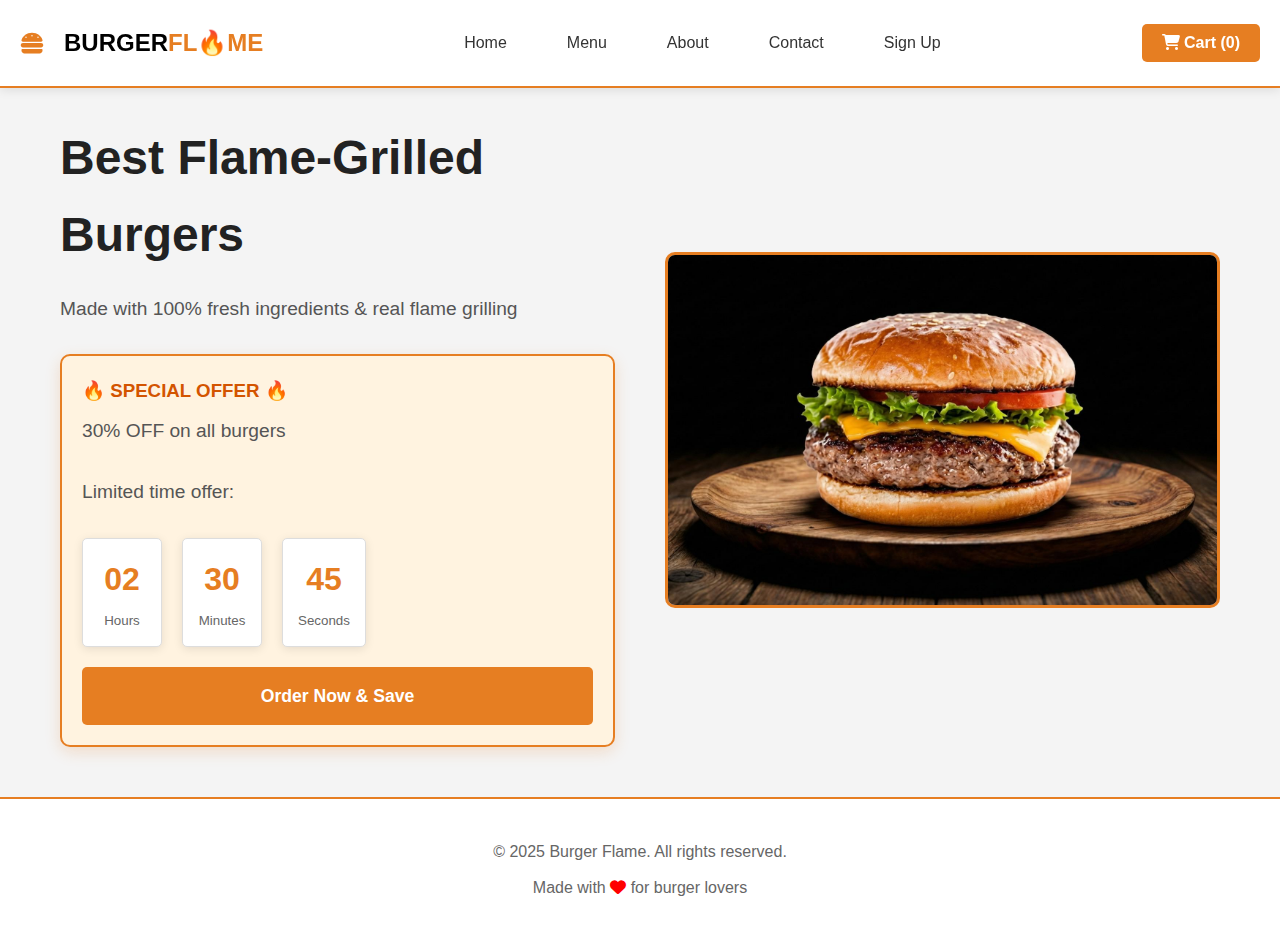
<file: index.html>
<!DOCTYPE html>
<html lang="en">
<head>
    <meta charset="UTF-8">
    <meta name="viewport" content="width=device-width, initial-scale=1.0">
    <title>Burger Flame - Best Burgers in Town</title>
    <link rel="stylesheet" href="https://cdnjs.cloudflare.com/ajax/libs/font-awesome/6.4.0/css/all.min.css">
    <link rel="stylesheet" href="style.css">
</head>
<body>
    <!-- Header & Navigation -->
    <header class="header">
        <div class="logo">
            <i class="fas fa-hamburger" style="color: #e67e22; font-size: 24px;"></i>
            <span style="font-size: 24px; font-weight: bold; color: black; margin-left: 10px;">
                BURGER<span style="color: #e67e22;">FL🔥ME</span>
            </span>
        </div>
        
        <nav class="navbar">
            <a href="index.html" class="nav-btn active">Home</a>
            <a href="menu.html" class="nav-btn">Menu</a>
            <a href="about.html" class="nav-btn">About</a>
            <a href="contact.html" class="nav-btn">Contact</a>
            <a href="SignUp.html" class="nav-btn">Sign Up</a>
        </nav>
        
        <button class="order-btn" onclick="showCart()">
            <i class="fas fa-shopping-cart"></i>
            Cart (<span id="cartCount">0</span>)
        </button>
    </header>

    <!-- Home Section -->
    <section id="home" class="section">
        <div class="hero">
            <div class="hero-text">
                <h2>Best Flame-Grilled Burgers</h2>
                <p>Made with 100% fresh ingredients & real flame grilling</p>
                
                <!-- Discount Timer -->
                <div class="discount-box">
                    <h3>🔥 SPECIAL OFFER 🔥</h3>
                    <p>30% OFF on all burgers</p>
                    <p>Limited time offer:</p>
                    <div class="timer">
                        <div class="time-box">
                            <span id="hours">02</span>
                            <small>Hours</small>
                        </div>
                        <div class="time-box">
                            <span id="minutes">30</span>
                            <small>Minutes</small>
                        </div>
                        <div class="time-box">
                            <span id="seconds">45</span>
                            <small>Seconds</small>
                        </div>
                    </div>
                    <a href="https://youtu.be/dRV6NaciZVk?si=WU8gm8nh53IIRDev&autoplay=1" class="your-button-class">Order Now & Save</a>
                </div>
            </div>
            <div class="hero-image">
                <img src="Pictures/ClassicBurger.jpeg" alt="Delicious Burger">
            </div>
        </div>
    </section>

    <!-- Shopping Cart -->
    <div class="cart-sidebar">
        <div class="cart-header">
            <h3>Your Order</h3>
            <button class="close-cart" onclick="hideCart()">&times;</button>
        </div>
        
        <div class="cart-items">
            <!-- Cart items will appear here -->
            <p class="empty-cart">Your cart is empty</p>
        </div>
        
        <div class="cart-footer">
            <div class="cart-total">
                <span>Total:</span>
                <span id="totalPrice">Rs.0</span>
            </div>
           <button class="checkout-btn" onclick="checkout()">Checkout</button>
        </div>
    </div>

    <!-- Footer -->
    <footer class="footer">
        <p>© 2025 Burger Flame. All rights reserved.</p>
        <p>Made with <i class="fas fa-heart" style="color: red;"></i> for burger lovers</p>
    </footer>

    <script src="script.js"></script>
</body>
</html>
</file>
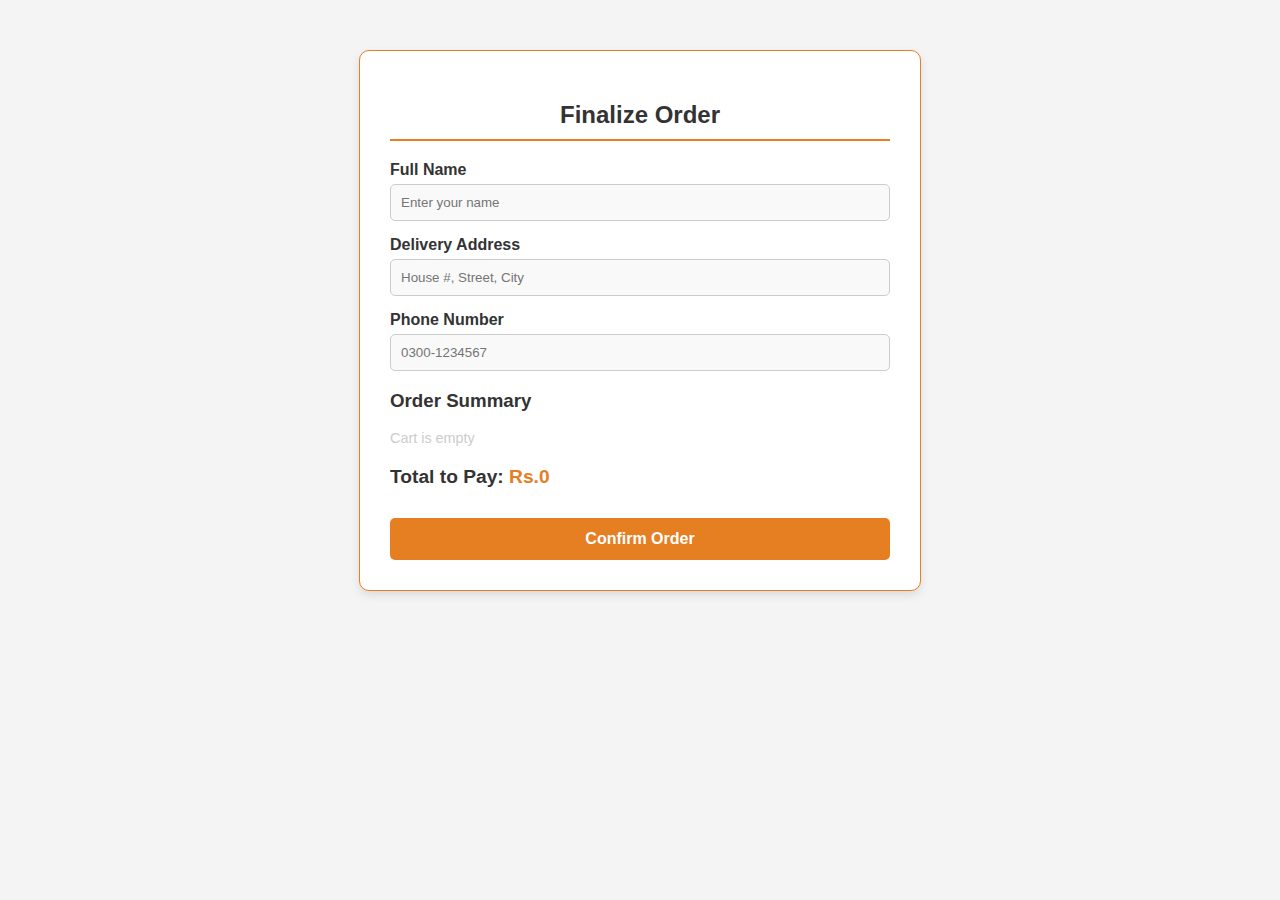
<file: checkout.html>
<!DOCTYPE html>
<html lang="en">

<head>
    <meta charset="UTF-8">
    <title>Checkout - Burger Flame</title>
    <style>
    body {
    background-color: #f4f4f4; /* Light Gray Background */
    font-family: sans-serif;
    color: #333;
}

.form-container {
    max-width: 500px;
    margin: 50px auto;
    background: #ffffff; /* White Card */
    padding: 30px;
    border-radius: 10px;
    border: 1px solid #e67e22; /* Keep Orange Border */
    color: #333; /* Dark Text */
    box-shadow: 0 4px 10px rgba(0,0,0,0.1); /* Subtle shadow for depth */
}

.form-group {
    margin-bottom: 15px;
}

label {
    display: block;
    margin-bottom: 5px;
    color: #333; /* Dark Gray for readability on white */
    font-weight: bold;
}

input {
    width: 100%;
    padding: 10px;
    background: #f9f9f9; /* Light input background */
    border: 1px solid #ccc; /* Light gray border */
    color: #333; /* Dark input text */
    border-radius: 5px;
    box-sizing: border-box;
}

/* Optional: Add focus state for better UX */
input:focus {
    outline: none;
    border-color: #e67e22;
    background: #ffffff;
}

button[type="submit"] {
    width: 100%;
    background: #e67e22; /* Orange Button */
    color: white;
    padding: 12px;
    border: none;
    font-size: 16px;
    font-weight: bold;
    cursor: pointer;
    margin-top: 10px;
    border-radius: 5px;
}

button[type="submit"]:hover {
    background: #d35400; /* Darker Orange Hover */
}
    </style>
</head>

<body>

    <div class="form-container">
        <h2 style="text-align:center; border-bottom: 2px solid #e67e22; padding-bottom:10px;">
            Finalize Order
        </h2>

        <form action="place_order.php" method="POST" onsubmit="completeOrder(event)">

            <div class="form-group">
                <label for="fullname">Full Name</label>
                <input type="text" id="fullname" placeholder="Enter your name" required>
            </div>

            <div class="form-group">
                <label for="address">Delivery Address</label>
                <input type="text" id="address" placeholder="House #, Street, City" required>
            </div>

            <div class="form-group">
                <label for="phone">Phone Number</label>
                <input type="tel" id="phone" placeholder="0300-1234567" required>
            </div>

            <input type="hidden" id="hiddenCartData" name="cart_items">

            <h3>Order Summary</h3>
            <div id="summaryList" style="margin-bottom:20px; color:#ccc; font-size:0.9em;"></div>

            <div style="font-size: 1.2em; font-weight: bold; margin-bottom: 20px;">
                Total to Pay: <span id="finalTotal" style="color:#e67e22;">Rs.0</span>
            </div>

            <button type="submit">Confirm Order</button>
        </form>
    </div>

    <script>
        // 1. Get cart from storage
        let cart = JSON.parse(sessionStorage.getItem('userCart')) || [];

        let summaryDiv = document.getElementById('summaryList');
        let totalSpan = document.getElementById('finalTotal');
        let hiddenInput = document.getElementById('hiddenCartData');
        let total = 0;

        // 2. Display items
        if (cart.length === 0) {
            summaryDiv.innerHTML = "<p>Cart is empty</p>";
        } else {
            cart.forEach(item => {
                summaryDiv.innerHTML += `<div style="display:flex; justify-content:space-between; margin-bottom:5px;">
                <span>${item.name} x${item.quantity}</span>
                <span>Rs.${(item.price * item.quantity).toFixed(2)}</span>
            </div>`;
                total += (item.price * item.quantity);
            });
            totalSpan.innerText = "Rs." + total.toFixed(2);
            hiddenInput.value = JSON.stringify(cart);
        }

        // 3. Handle Confirm Click
        function completeOrder(event) {
            event.preventDefault();

            if (cart.length === 0) {
                alert("Your cart is empty!");
                return;
            }

            // FIX 1: Use getElementById because your HTML has id="fullname"
            const name = document.getElementById('fullname').value;

            let time = Math.floor(Math.random() * 15) + 30;

            // FIX 2: Use ${name} because that is the variable you created above
            alert(`${name}! Your Order has been Placed Successfully!\n\nExpected Delivery Time: ${time} minutes.\n\nThank you for choosing Burger Flame.`);

            // Clear the session storage
            sessionStorage.removeItem('userCart');

            // Go back home
            window.location.href = 'index.html';
        }
    </script>
</body>

</html>
</file>
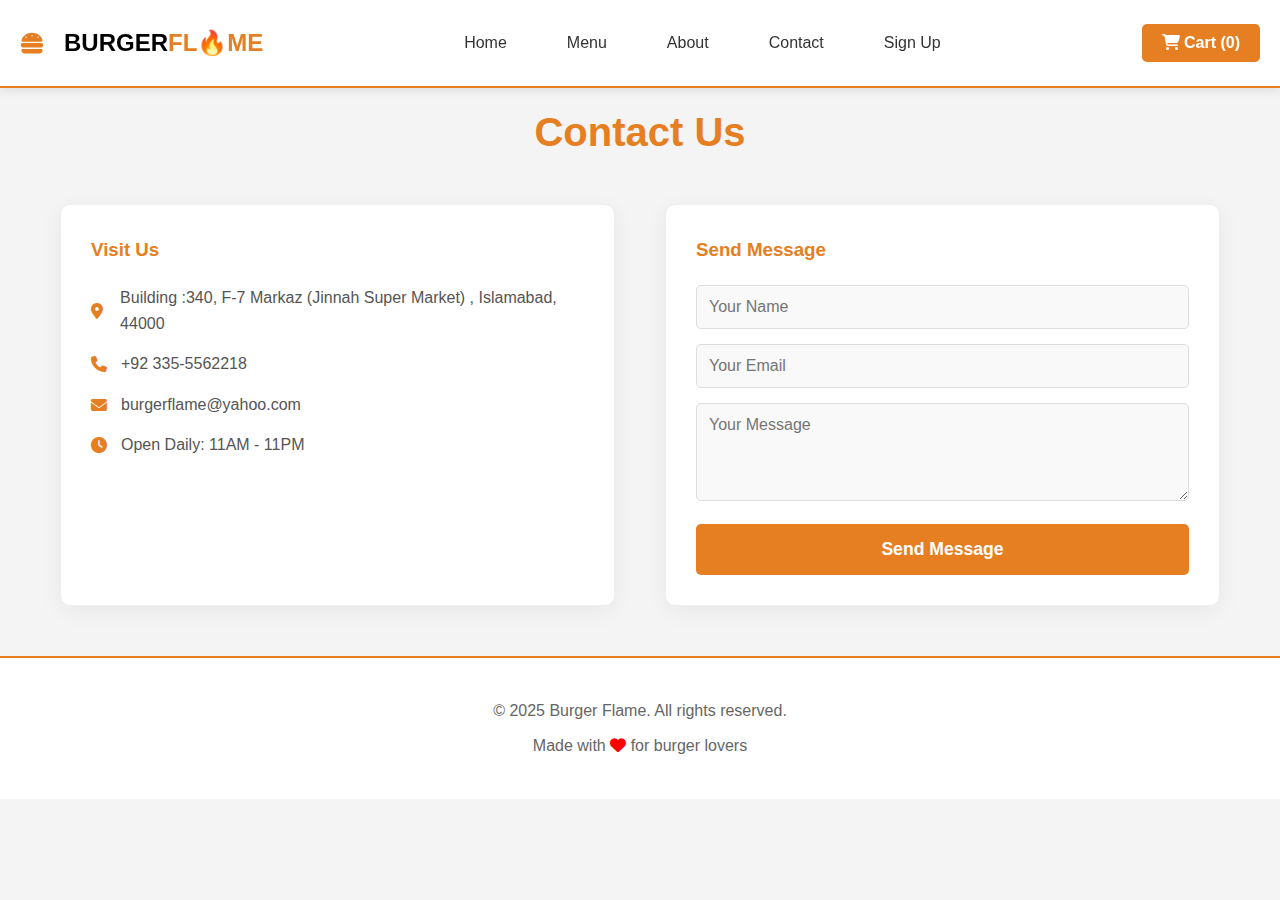
<file: contact.html>
<!DOCTYPE html>
<html lang="en">
<head>
    <meta charset="UTF-8">
    <meta name="viewport" content="width=device-width, initial-scale=1.0">
    <title>Contact Us</title>
        <link rel="stylesheet" href="https://cdnjs.cloudflare.com/ajax/libs/font-awesome/6.4.0/css/all.min.css">
    <link rel="stylesheet" href="style.css">
</head>
<body>
    <!-- Header & Navigation -->
    <header class="header">
        <div class="logo">
            <i class="fas fa-hamburger" style="color: #e67e22; font-size: 24px;"></i>
            <span style="font-size: 24px; font-weight: bold; color: black; margin-left: 10px;">
                BURGER<span style="color: #e67e22;">FL🔥ME</span>
            </span>
        </div>
        
        <nav class="navbar">
            <a href="index.html" class="nav-btn active">Home</a>
            <a href="menu.html" class="nav-btn">Menu</a>
            <a href="about.html" class="nav-btn">About</a>
            <a href="contact.html" class="nav-btn">Contact</a>
            <a href="Login.html" class="nav-btn">Sign Up</a>
        </nav>
        
        <button class="order-btn" onclick="showCart()">
            <i class="fas fa-shopping-cart"></i>
            Cart (<span id="cartCount">0</span>)
        </button>
    </header>
      <!-- Contact Section -->
    <section id="contact" class="section">
        <h2 class="section-title">Contact Us</h2>
        <div class="contact-content">
            <div class="contact-info">
                <h3>Visit Us</h3>
                <p><i class="fas fa-map-marker-alt"></i> Building :340, F-7 Markaz (Jinnah Super Market) ,  Islamabad, 44000</p>
                <p><i class="fas fa-phone"></i> +92 335-5562218</p>
                <p><i class="fas fa-envelope"></i> burgerflame@yahoo.com</p>
                <p><i class="fas fa-clock"></i> Open Daily: 11AM - 11PM</p>
            </div>
            
            <div class="contact-form">
                <h3>Send Message</h3>
                <form onsubmit="sendMessage(event)">
                    <input type="text" placeholder="Your Name" required>
                    <input type="email" placeholder="Your Email" required>
                    <textarea placeholder="Your Message" rows="4" required></textarea>
                    <button type="submit">Send Message</button>
                </form>
            </div>
        </div>
    </section>

    <!-- Shopping Cart -->
    <div class="cart-sidebar">
        <div class="cart-header">
            <h3>Your Order</h3>
            <button class="close-cart" onclick="hideCart()">&times;</button>
        </div>
        
        <div class="cart-items">
            <!-- Cart items will appear here -->
            <p class="empty-cart">Your cart is empty</p>
        </div>
        
        <div class="cart-footer">
            <div class="cart-total">
                <span>Total:</span>
                <span id="totalPrice">Rs.0</span>
            </div>
            <button class="checkout-btn" onclick="checkout()">Checkout</button>
        </div>
    </div>

    <!-- Footer -->
    <footer class="footer">
        <p>© 2025 Burger Flame. All rights reserved.</p>
        <p>Made with <i class="fas fa-heart" style="color: red;"></i> for burger lovers</p>
    </footer>



    <script src="script.js"></script>
</body>
</html>
</file>
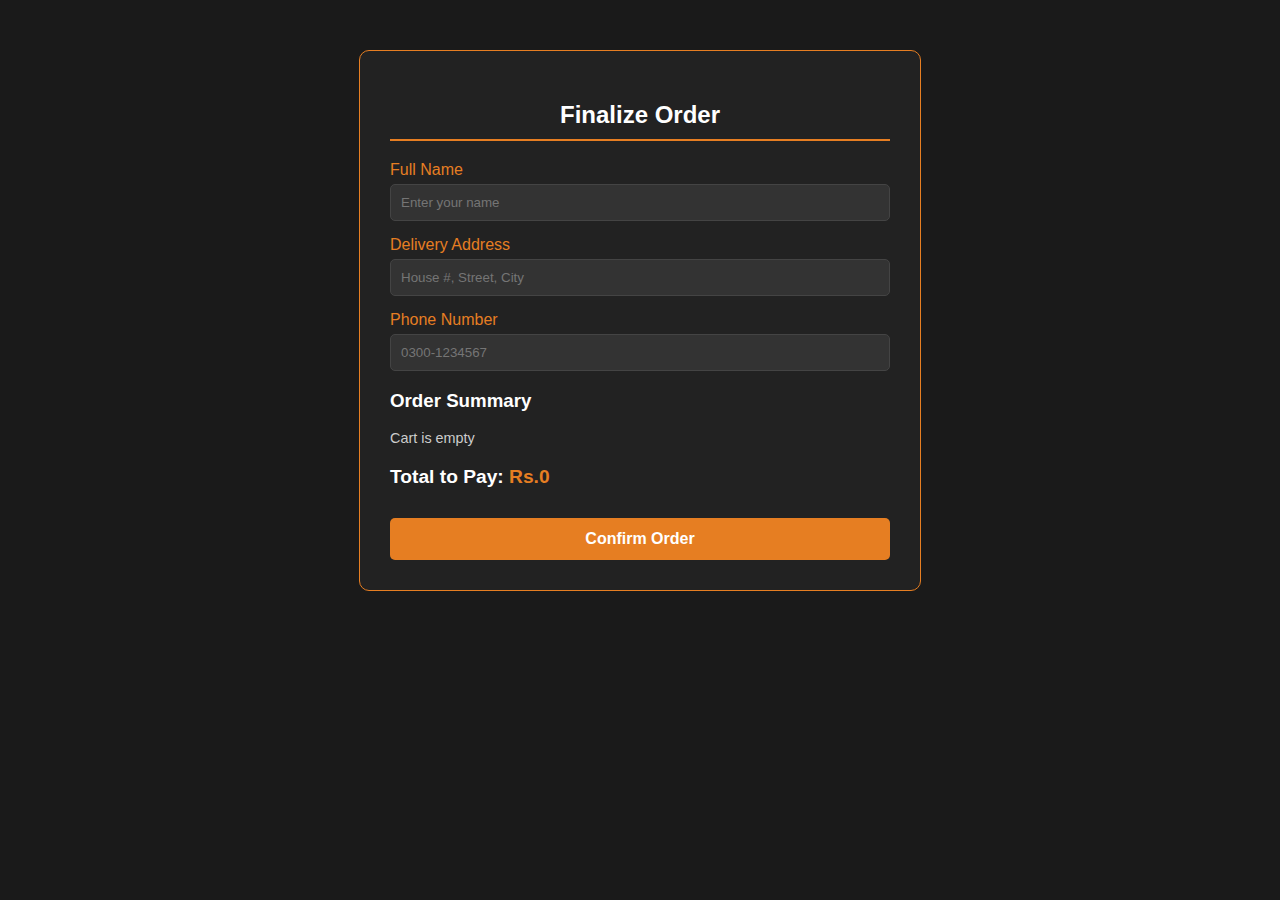
<file: Details for Order.html>
<!DOCTYPE html>
<html lang="en">
<head>
    <meta charset="UTF-8">
    <title>Checkout - Burger Flame</title>
    <style>
        body { background-color: #1a1a1a; font-family: sans-serif; }
        .form-container {
            max-width: 500px;
            margin: 50px auto;
            background: #222;
            padding: 30px;
            border-radius: 10px;
            border: 1px solid #e67e22;
            color: white;
        }
        .form-group { margin-bottom: 15px; }
        label { display: block; margin-bottom: 5px; color: #e67e22; }
        input { 
            width: 100%; padding: 10px; background: #333; 
            border: 1px solid #444; color: white; border-radius: 5px; box-sizing: border-box;
        }
        button[type="submit"] {
            width: 100%; background: #e67e22; color: white; padding: 12px;
            border: none; font-size: 16px; font-weight: bold; cursor: pointer;
            margin-top: 10px; border-radius: 5px;
        }
        button[type="submit"]:hover { background: #d35400; }
    </style>
</head>
<body>

  <div class="form-container">
        <h2 style="text-align:center; border-bottom: 2px solid #e67e22; padding-bottom:10px;">
            Finalize Order
        </h2>

        <form action="place_order.php" method="POST" onsubmit="completeOrder(event)">
            
            <div class="form-group">
                <label for="fullname">Full Name</label>
                <input type="text" id="fullname" placeholder="Enter your name" required>
            </div>
            
            <div class="form-group">
                <label for="address">Delivery Address</label>
                <input type="text" id="address" placeholder="House #, Street, City" required>
            </div>
            
            <div class="form-group">
                <label for="phone">Phone Number</label>
                <input type="tel" id="phone" placeholder="0300-1234567" required>
            </div>

            <input type="hidden" id="hiddenCartData" name="cart_items">

            <h3>Order Summary</h3>
            <div id="summaryList" style="margin-bottom:20px; color:#ccc; font-size:0.9em;"></div>
            
            <div style="font-size: 1.2em; font-weight: bold; margin-bottom: 20px;">
                Total to Pay: <span id="finalTotal" style="color:#e67e22;">Rs.0</span>
            </div>

            <button type="submit">Confirm Order</button>
        </form>
    </div>

<script>
    // 1. Get cart from storage
    let cart = JSON.parse(sessionStorage.getItem('userCart')) || [];
    
    let summaryDiv = document.getElementById('summaryList');
    let totalSpan = document.getElementById('finalTotal');
    let hiddenInput = document.getElementById('hiddenCartData');
    let total = 0;

    // 2. Display items
    if(cart.length === 0) {
        summaryDiv.innerHTML = "<p>Cart is empty</p>";
    } else {
        cart.forEach(item => {
            summaryDiv.innerHTML += `<div style="display:flex; justify-content:space-between; margin-bottom:5px;">
                <span>${item.name} x${item.quantity}</span>
                <span>Rs.${(item.price * item.quantity).toFixed(2)}</span>
            </div>`;
            total += (item.price * item.quantity);
        });
        totalSpan.innerText = "Rs." + total.toFixed(2);
        hiddenInput.value = JSON.stringify(cart);
    }

    // 3. Handle Confirm Click
    function completeOrder(event) {
        event.preventDefault(); 

        if (cart.length === 0) {
            alert("Your cart is empty!");
            return;
        }

        // FIX 1: Use getElementById because your HTML has id="fullname"
        const name = document.getElementById('fullname').value;

        let time = Math.floor(Math.random() * 15) + 30;

        // FIX 2: Use ${name} because that is the variable you created above
        alert(`${name}! Your Order has been Placed Successfully!\n\nExpected Delivery Time: ${time} minutes.\n\nThank you for choosing Burger Flame.`);

        // Clear the session storage
        sessionStorage.removeItem('userCart');

        // Go back home
        window.location.href = 'index.html';
    }
</script>
</body>
</html>
</file>
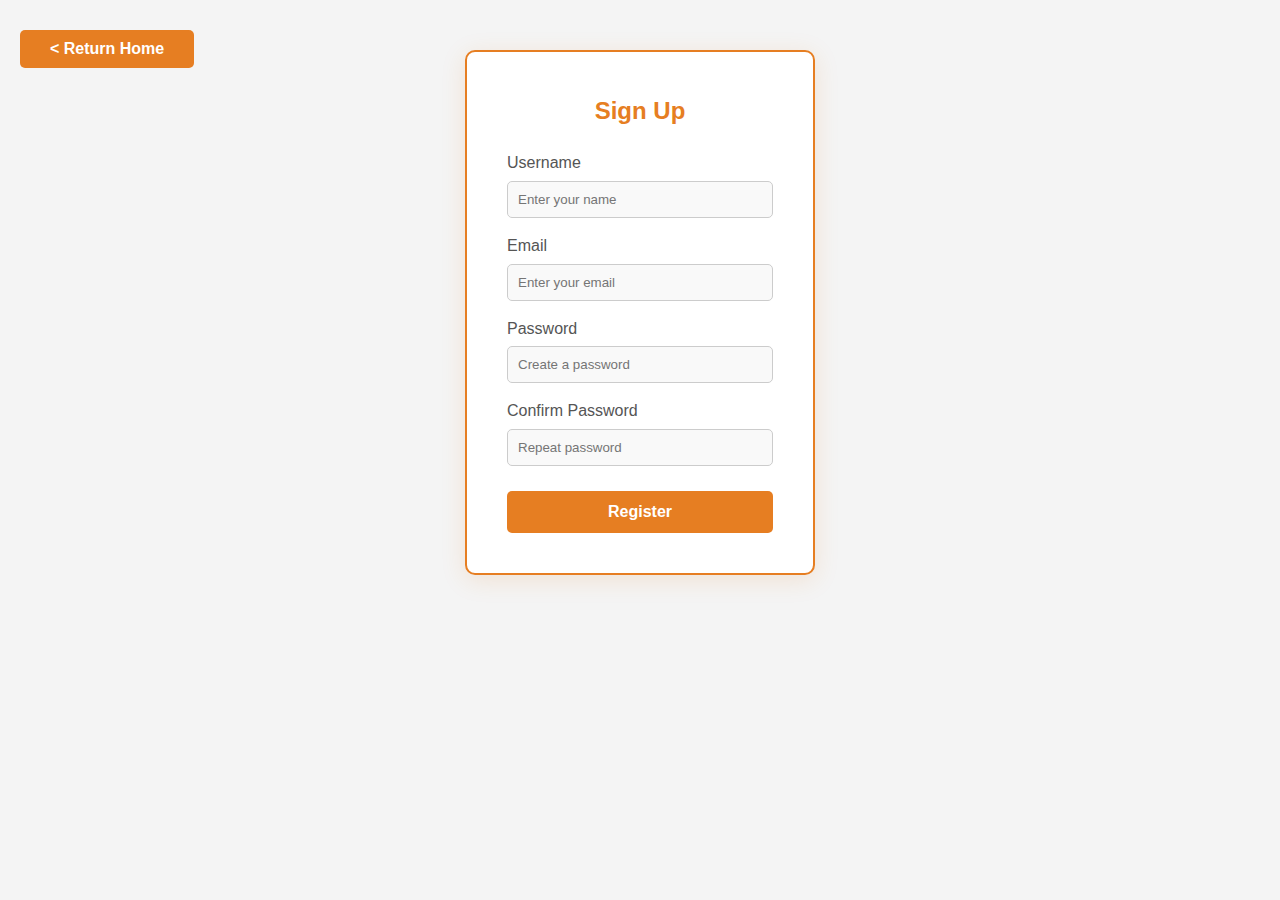
<file: SignUp.html>
<!DOCTYPE html>
<html lang="en">
<head>
    <meta charset="UTF-8">
    <meta name="viewport" content="width=device-width, initial-scale=1.0">
    <title>Sign Up - Burger Flame</title>
    <link rel="stylesheet" href="https://cdnjs.cloudflare.com/ajax/libs/font-awesome/6.4.0/css/all.min.css">
    <link rel="stylesheet" href="style.css">
    <style>
        /* --- 1. GLOBAL DARK ORANGE THEME --- */
body {
    font-family: 'Segoe UI', Tahoma, Geneva, Verdana, sans-serif;
    background-color: #f4f4f4; /* Light Gray Background */
    display: flex;
    flex-direction: column; 
    align-items: center;
    min-height: 100vh;
    margin: 0;
    color: #333333; /* Dark Text */
}

/* --- 2. NAVBAR  --- */
.header {
    width: 100%;
    display: flex;
    justify-content: space-between;
    align-items: center;
    padding: 15px 20px;
    background-color: #ffffff; /* Pure White Header */
    border-bottom: 2px solid #e67e22; /* ORANGE accent line */
    box-sizing: border-box;
    box-shadow: 0 2px 5px rgba(0,0,0,0.05); /* Subtle shadow */
}

.navbar {
    display: flex;
    gap: 15px;
}

.nav-btn {
    text-decoration: none;
    color: #333333; /* Dark Text */
    font-weight: 500;
    white-space: nowrap; 
    transition: color 0.3s;
}

.nav-btn:hover {
    color: #e67e22; /* Orange on hover */
}

.order-btn {
    background-color: #e67e22; /* ORANGE Button */
    color: white; 
    border: none;
    padding: 10px 20px;
    border-radius: 5px;
    cursor: pointer;
    white-space: nowrap;
    font-weight: bold;
    transition: background 0.3s;
}

.order-btn:hover {
    background-color: #d35400; /* Darker Orange hover */
}

/* --- 3. FORM CONTAINER --- */
.form-container {
    display: flex;
    flex-direction: column; 
    justify-content: center;
    align-items: center;
    
    /* White Card Style */
    background-color: #ffffff; 
    border: 2px solid #e67e22; /* ORANGE Border */
    
    padding: 40px;
    border-radius: 10px;
    /* Softer Orange Shadow for light theme */
    box-shadow: 0 5px 25px rgba(230, 126, 34, 0.15); 
    width: 350px;
    margin-top: 50px; 
}

h2 {
    text-align: center;
    color: #e67e22; /* Orange Title */
    margin-bottom: 20px;
}

.form-group {
    margin-bottom: 15px;
    width: 100%; 
}

label {
    display: block;
    margin-bottom: 5px;
    color: #555555; /* Medium Gray for labels */
    font-weight: 500;
}

input {
    width: 100%;
    padding: 10px;
    background-color: #f9f9f9; /* Very light gray input background */
    border: 1px solid #cccccc; /* Light gray border */
    color: #333333; /* Dark text inside input */
    border-radius: 5px;
    box-sizing: border-box;
}

input:focus {
    outline: none;
    background-color: #ffffff;
    border-color: #e67e22; /* Orange border when typing */
    box-shadow: 0 0 8px rgba(230, 126, 34, 0.3); /* Adds soft glow */
}

button[type="submit"] {
    width: 100%;
    padding: 12px;
    background-color: #e67e22; /* ORANGE Button */
    color: white; 
    border: none;
    border-radius: 5px;
    font-size: 16px;
    cursor: pointer;
    transition: background 0.3s;
    margin-top: 10px;
    font-weight: bold;
}

button[type="submit"]:hover {
    background-color: #d35400; /* Darker Orange hover */
}

.error-message {
    color: #ff4757; /* Keep errors red */
    font-size: 14px;
    margin-top: 5px;
    display: none;
}

.success-message {
    color: #27ae60; /* Slightly darker green for visibility on white */
    text-align: center;
    font-weight: bold;
    margin-top: 15px;
    display: none;
}

.btn {
    position: absolute;  
    top: 20px;        
    left: 20px;       
    z-index: 100;       
}

.btn button {
    width: 100%;
    padding: 12px;
    background-color: #e67e22; /* ORANGE Button */
    color: white; 
    border: none;
    border-radius: 5px;
    font-size: 16px;
    cursor: pointer;
    transition: background 0.3s;
    margin-top: 10px;
    font-weight: bold;   
}

.btn button:hover{
    background-color: #d35400;
}
    </style>
</head>
<body>
<!-- FORM SECTION -->
    <div class="form-container">
        <h2>Sign Up</h2>
        <form id="registerForm" style="width: 100%;">
            <div class="form-group">
                <label for="username">Username</label>
                <input type="text" id="username" placeholder="Enter your name">
                <small class="error-message" id="nameError">Username is required</small>
            </div>

            <div class="form-group">
                <label for="email">Email</label>
                <input type="email" id="email" placeholder="Enter your email">
                <small class="error-message" id="emailError">Valid email is required</small>
            </div>

            <div class="form-group">
                <label for="password">Password</label>
                <input type="password" id="password" placeholder="Create a password">
                <small class="error-message" id="passError">Password must be 6+ chars</small>
            </div>

            <div class="form-group">
                <label for="confirmPassword">Confirm Password</label>
                <input type="password" id="confirmPassword" placeholder="Repeat password">
                <small class="error-message" id="matchError">Passwords do not match</small>
            </div>

            <button type="submit">Register</button>
            <div class="success-message" id="successMsg">Registration Successful!</div>
        </form>
         <div class="btn">
            <a href="index.html" style="text-decoration: none;">
                <button style="width: auto; padding: 10px 30px;">&lt; Return Home</button>
            </a>
        </div>
    </div>
<!-- INTERNAL JAVA SCRIPT FOR FORM -->
    <script>
        const form = document.getElementById('registerForm');
        
        form.addEventListener('submit', function(e) {
            e.preventDefault(); 

            const username = document.getElementById('username').value.trim();
            const email = document.getElementById('email').value.trim();
            const password = document.getElementById('password').value;
            const confirmPassword = document.getElementById('confirmPassword').value;

            const nameError = document.getElementById('nameError');
            const emailError = document.getElementById('emailError');
            const passError = document.getElementById('passError');
            const matchError = document.getElementById('matchError');
            const successMsg = document.getElementById('successMsg');

            let isValid = true;
            document.querySelectorAll('.error-message').forEach(el => el.style.display = 'none');
            successMsg.style.display = 'none';

            if (username === "") {
                nameError.style.display = 'block';
                isValid = false;
            }

            if (email === "" || !email.includes('@')) {
                emailError.style.display = 'block';
                isValid = false;
            }

            if (password.length < 6) {
                passError.style.display = 'block';
                isValid = false;
            }

            if (password !== confirmPassword) {
                matchError.style.display = 'block';
                isValid = false;
            }

            if (isValid) {
                successMsg.style.display = 'block';
                console.log("Form Submitted", { username, email });
                form.reset(); 
            }
        });

        // Dummy function for cart if script.js is missing
        function showCart() {
            console.log("Cart clicked");
        }
    </script>
    <script src="script.js"></script>

</body>
</html>
</file>
<file: style.css>
/* Reset & Base Styles */
* {
    margin: 0;
    padding: 0;
    box-sizing: border-box;
    font-family: 'Segoe UI', Tahoma, Geneva, Verdana, sans-serif;
}

body {
    background: #f4f4f4; /* Light Gray Background */
    color: #333333; /* Dark Text */
    line-height: 1.6;
}

/* Header */
.header {
    background: #ffffff; /* White Header */
    padding: 20px;
    display: flex;
    justify-content: space-between;
    align-items: center;
    border-bottom: 2px solid #e67e22;
    position: fixed;
    top: 0;
    left: 0;
    right: 0;
    z-index: 100;
    box-shadow: 0 2px 10px rgba(0,0,0,0.1); /* Subtle shadow */
}

.logo {
    display: flex;
    align-items: center;
    gap: 10px;
}

.logo i {
    color: #e67e22;
    font-size: 2em;
}

.logo h1 {
    font-size: 1.8em;
    color: #222; /* Dark Text */
}

.logo span {
    color: #e67e22;
}

.navbar {
    display: flex;
    gap: 20px;
}

.nav-btn {
    color: #333; /* Dark Text */
    text-decoration: none;
    padding: 10px 20px;
    border-radius: 5px;
    transition: 0.3s;
    font-weight: 500;
}

.nav-btn:hover {
    color: #e67e22;
    background: transparent; 
}

.order-btn {
    background: #e67e22;
    color: white;
    border: none;
    padding: 10px 20px;
    border-radius: 5px;
    cursor: pointer;
    font-size: 1em;
    font-weight: bold;
    transition: background 0.3s;
}

.order-btn:hover {
    background: #d35400;
}

/* Sections */
.section {
    padding: 100px 20px 50px;
    max-width: 1200px;
    margin: 0 auto;
}

.section-title {
    text-align: center;
    font-size: 2.5em;
    margin-bottom: 40px;
    color: #e67e22;
}

/* Hero Section */
.hero {
    display: flex;
    align-items: center;
    gap: 50px;
    margin-top: 20px;
}

.hero-text {
    flex: 1;
}

.hero-text h2 {
    font-size: 3em;
    margin-bottom: 20px;
    color: #222; /* Dark Text */
}

.hero-text p {
    font-size: 1.2em;
    color: #555; /* Medium Gray */
    margin-bottom: 30px;
}

.hero-image {
    flex: 1;
}

.hero-image img {
    width: 100%;
    border-radius: 10px;
    border: 3px solid #e67e22;
}

/* Discount Box */
.discount-box {
    background: #fff3e0; /* Very Light Orange */
    border: 2px solid #e67e22;
    border-radius: 10px;
    padding: 20px;
    box-shadow: 0 5px 15px rgba(230, 126, 34, 0.2);
    margin-top: 30px;
}

.discount-box h3 {
    color: #d35400; /* Darker Orange for contrast */
    margin-bottom: 10px;
}

.timer {
    display: flex;
    gap: 20px;
    margin: 20px 0;
}

.time-box {
    background: #ffffff;
    padding: 15px;
    border-radius: 5px;
    text-align: center;
    min-width: 80px;
    border: 1px solid #ddd;
    box-shadow: 0 2px 10px rgba(0,0,0,0.1);
}

.time-box span {
    font-size: 2em;
    color: #e67e22;
    font-weight: bold;
}

.time-box small {
    color: #666;
    display: block;
    margin-top: 5px;
}

.your-button-class {
    text-decoration: none;
    background: #e67e22;
    color: white;
    border: none;
    padding: 15px 30px;
    border-radius: 5px;
    font-size: 1.1em;
    font-weight: bold;
    cursor: pointer;
    width: 100%;
    margin-top: 10px;
    display: block;
    box-sizing: border-box;
    text-align: center;
}

.your-button-class:hover {
    background: #d35400;
}

/* Menu Filter */
.filter-buttons {
    display: flex;
    justify-content: center;
    gap: 15px;
    margin-bottom: 40px;
    flex-wrap: wrap;
}

.filter-btn {
    background: #ddd; /* Light Gray Button */
    color: #333;
    border: none;
    padding: 10px 25px;
    border-radius: 5px;
    cursor: pointer;
    transition: 0.3s;
}

.filter-btn:hover, .filter-btn.active {
    background: #e67e22;
    color: white;
}

/* Menu Grid */
.menu-grid {
    display: grid;
    grid-template-columns: repeat(auto-fit, minmax(300px, 1fr));
    gap: 30px;
}

/* Flip Cards */
.menu-item {
    height: 400px;
    perspective: 1000px;
}

.flip-card {
    width: 100%;
    height: 100%;
    position: relative;
    transform-style: preserve-3d;
    transition: transform 0.6s;
    cursor: pointer;
}

.flip-card.flipped {
    transform: rotateY(180deg);
}

.flip-front, .flip-back {
    position: absolute;
    width: 100%;
    height: 100%;
    backface-visibility: hidden;
    border-radius: 10px;
    overflow: hidden;
    background: #ffffff; /* White Card */
    border: 1px solid #ddd; /* Light Border */
    box-shadow: 0 5px 15px rgba(0,0,0,0.1); /* Card Shadow */
}

.flip-front:hover {
    border-color: #e67e22;
    box-shadow: 0 5px 20px rgba(230, 126, 34, 0.3);
}

.flip-front img {
    width: 100%;
    height: 70%;
    object-fit: cover;
}

.item-info {
    padding: 15px;
}

.item-info h3 {
    color: #222; /* Dark Text */
    margin-bottom: 5px;
}

.item-info p {
    color: #666;
    font-size: 0.9em;
    margin-bottom: 10px;
}

.price {
    color: #e67e22;
    font-size: 1.5em;
    font-weight: bold;
}

.flip-back {
    padding: 20px;
    transform: rotateY(180deg);
    border-color: #e67e22;
    background: #ffffff;
}

.flip-back h3 {
    color: #e67e22;
    margin-bottom: 15px;
    text-align: center;
}

.flip-back p {
    color: #555;
    margin-bottom: 20px;
    line-height: 1.5;
}

.nutrition {
    width: 100%;
    margin-bottom: 20px;
    border-collapse: collapse;
}

.nutrition th, .nutrition td {
    padding: 8px;
    text-align: left;
    border-bottom: 1px solid #eee;
    color: #555;
}

.nutrition th {
    color: #e67e22;
}

.add-cart-btn {
    background: #e67e22;
    color: white;
    border: none;
    padding: 12px;
    width: 100%;
    border-radius: 5px;
    cursor: pointer;
    font-size: 1em;
    font-weight: bold;
}

.add-cart-btn:hover {
    background: #d35400;
}

/* Fries size selector */
.size-selector {
    width: 100%;
    padding: 10px;
    margin-bottom: 15px;
    background: #f9f9f9;
    color: #333;
    border: 1px solid #e67e22;
    border-radius: 5px;
    cursor: pointer;
}

/* About Section */
.about-content {
    display: flex;
    gap: 50px;
    align-items: center;
}

.about-text {
    flex: 1;
}

.about-text h3 {
    font-size: 2em;
    margin-bottom: 20px;
    color: #e67e22;
}

.about-text p {
    color: #555;
    margin-bottom: 20px;
    font-size: 1.1em;
}

.features {
    display: grid;
    grid-template-columns: repeat(3, 1fr);
    gap: 20px;
    margin-top: 30px;
}

.feature {
    text-align: center;
    padding: 20px;
    background: #ffffff;
    border-radius: 10px;
    border: 1px solid #eee;
    box-shadow: 0 5px 15px rgba(0,0,0,0.05);
}

.feature i {
    color: #e67e22;
    font-size: 2em;
    margin-bottom: 10px;
}

.feature h4 {
    color: #222;
    margin-bottom: 5px;
}

.feature p {
    color: #666;
    font-size: 0.9em;
    margin: 0;
}

.about-image {
    flex: 1;
}

.about-image img {
    width: 100%;
    border-radius: 10px;
    border: 3px solid #e67e22;
    box-shadow: 0 10px 25px rgba(230, 126, 34, 0.2);
}

/* Contact Section */
.contact-content {
    display: flex;
    gap: 50px;
}

.contact-info {
    flex: 1;
    background: #ffffff;
    padding: 30px;
    border-radius: 10px;
    box-shadow: 0 5px 25px rgba(0,0,0,0.05);
    border: 1px solid #eee;
}

.contact-info h3 {
    color: #e67e22;
    margin-bottom: 20px;
}

.contact-info p {
    color: #555;
    margin-bottom: 15px;
    display: flex;
    align-items: center;
    gap: 10px;
}

.contact-info i {
    color: #e67e22;
    width: 20px;
}

.contact-form {
    flex: 1;
    background: #ffffff;
    padding: 30px;
    border-radius: 10px;
    border: 1px solid #eee;
    box-shadow: 0 5px 25px rgba(0,0,0,0.05);
}

.contact-form h3 {
    color: #e67e22;
    margin-bottom: 20px;
}

.contact-form input,
.contact-form textarea {
    width: 100%;
    padding: 12px;
    margin-bottom: 15px;
    background: #f9f9f9;
    border: 1px solid #ddd;
    border-radius: 5px;
    color: #333;
    font-size: 1em;
}

.contact-form input:focus,
.contact-form textarea:focus {
    outline: none;
    border-color: #e67e22;
    background: #fff;
    box-shadow: 0 0 8px rgba(230, 126, 34, 0.2);
}

.contact-form button {
    background: #e67e22;
    color: white;
    border: none;
    padding: 15px;
    width: 100%;
    border-radius: 5px;
    font-size: 1.1em;
    font-weight: bold;
    cursor: pointer;
}

.contact-form button:hover {
    background: #d35400;
}

/* Cart Sidebar */
.cart-sidebar {
    position: fixed;
    top: 0;
    right: -400px;
    width: 350px;
    height: 100vh;
    background: #ffffff;
    border-left: 2px solid #e67e22;
    z-index: 1000;
    transition: right 0.3s ease;
    display: flex;
    flex-direction: column;
    box-shadow: -5px 0 25px rgba(0,0,0,0.1);
}

.cart-sidebar.show {
    right: 0;
}

.cart-header {
    padding: 20px;
    border-bottom: 1px solid #eee;
    display: flex;
    justify-content: space-between;
    align-items: center;
    background: #f9f9f9;
}

.cart-header h3 {
    color: #e67e22;
}

.close-cart {
    background: none;
    border: none;
    color: #333;
    font-size: 2em;
    cursor: pointer;
}

.cart-items {
    flex: 1;
    padding: 20px;
    overflow-y: auto;
}

.cart-item {
    background: #f9f9f9;
    padding: 15px;
    border-radius: 5px;
    margin-bottom: 10px;
    display: flex;
    justify-content: space-between;
    align-items: center;
    border: 1px solid #eee;
}

.cart-item h4 {
    color: #333;
    margin-bottom: 5px;
}

.cart-item p {
    color: #e67e22;
    font-weight: bold;
}

.cart-item-controls {
    display: flex;
    align-items: center;
    gap: 10px;
}

.cart-item-controls button {
    background: #ddd;
    color: #333;
    border: none;
    width: 30px;
    height: 30px;
    border-radius: 5px;
    cursor: pointer;
}

.cart-item-controls button:hover {
    background: #e67e22;
    color: white;
}

.empty-cart {
    text-align: center;
    color: #999;
    padding: 40px 0;
}

.cart-footer {
    padding: 20px;
    border-top: 1px solid #eee;
    background: #f9f9f9;
}

.cart-total {
    display: flex;
    justify-content: space-between;
    align-items: center;
    margin-bottom: 20px;
    font-size: 1.2em;
    color: #333;
}

#totalPrice {
    color: #e67e22;
    font-weight: bold;
}

.checkout-btn {
    background: #e67e22;
    color: white;
    border: none;
    padding: 15px;
    width: 100%;
    border-radius: 5px;
    font-size: 1.1em;
    font-weight: bold;
    cursor: pointer;
}

.checkout-btn:hover {
    background: #d35400;
}

/* Footer */
.footer {
    background: #ffffff;
    padding: 30px;
    text-align: center;
    border-top: 2px solid #e67e22;
    color: #666;
}

.footer p {
    margin: 10px 0;
}

/* Responsive Design */
@media (max-width: 768px) {
    .header {
        flex-direction: column;
        gap: 15px;
        text-align: center;
    }
    
    .hero {
        flex-direction: column;
    }
    
    .hero-text h2 {
        font-size: 2em;
    }
    
    .about-content, .contact-content {
        flex-direction: column;
    }
    
    .features {
        grid-template-columns: 1fr;
    }
    
    .menu-grid {
        grid-template-columns: 1fr;
    }
    
    .cart-sidebar {
        width: 100%;
    }
}

@media (max-width: 480px) {
    .section {
        padding: 80px 10px 30px;
    }
    
    .section-title {
        font-size: 2em;
    }
    
    .timer {
        gap: 10px;
    }
    
    .time-box {
        min-width: 60px;
        padding: 10px;
    }
    
    .time-box span {
        font-size: 1.5em;
    }
}
</file>
